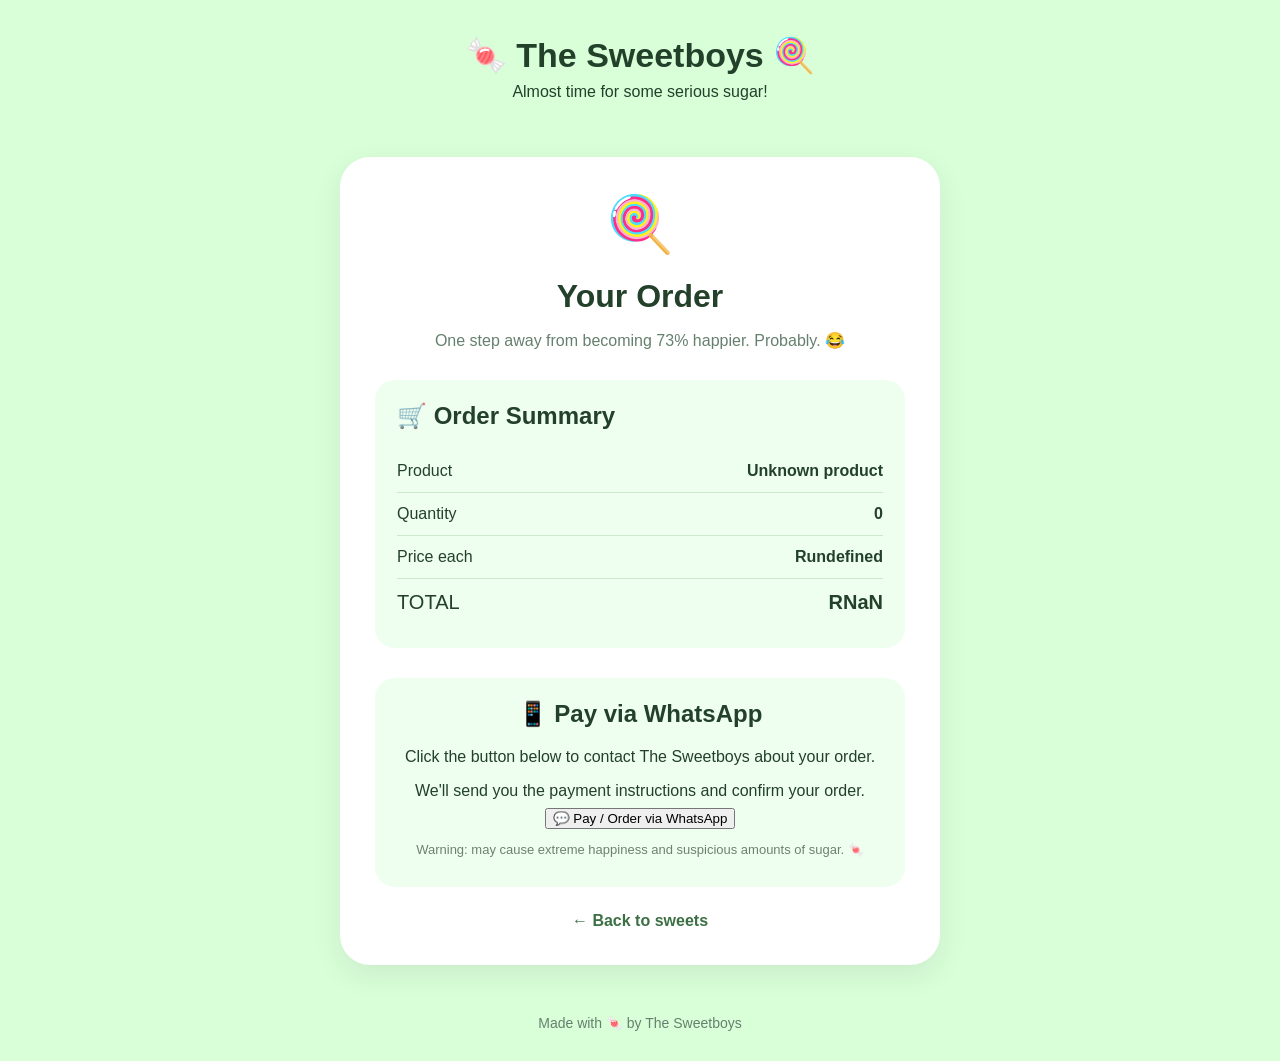
<file: index2.html>
<!DOCTYPE html>
<html lang="en">

<head>

    <meta charset="UTF-8">

    <meta name="viewport"
          content="width=device-width, initial-scale=1.0">

    <title>Checkout — The Sweetboys 🍬</title>

    <link rel="stylesheet" href="style2.css">

</head>


<body>


<header>

    <div class="logo">
        🍬 The Sweetboys 🍭
    </div>

    <p>
        Almost time for some serious sugar!
    </p>

</header>


<main class="checkout-container">


    <div class="checkout-card">


        <div class="big-candy">
            🍭
        </div>


        <h1>
            Your Order
        </h1>


        <p class="joke">
            One step away from becoming 73% happier.
            Probably. 😂
        </p>


        <!-- ORDER SUMMARY -->

        <section class="order-summary">

            <h2>
                🛒 Order Summary
            </h2>


            <div class="order-row">

                <span>
                    Product
                </span>

                <strong id="product">
                    -
                </strong>

            </div>


            <div class="order-row">

                <span>
                    Quantity
                </span>

                <strong id="quantity">
                    -
                </strong>

            </div>


            <div class="order-row">

                <span>
                    Price each
                </span>

                <strong id="price">
                    -
                </strong>

            </div>


            <div class="order-row total-row">

                <span>
                    TOTAL
                </span>

                <strong id="total">
                    R0
                </strong>

            </div>

        </section>


        <!-- PAYMENT -->

        <section class="payment-box">

            <h2>
                📱 Pay via WhatsApp
            </h2>


            <p>
                Click the button below to contact
                The Sweetboys about your order.
            </p>


            <p class="payment-instruction">

                We'll send you the payment instructions
                and confirm your order.

            </p>


            <button
                class="whatsapp-button"
                onclick="openWhatsApp()">

                💬 Pay / Order via WhatsApp

            </button>


            <p class="small-joke">

                Warning: may cause extreme happiness
                and suspicious amounts of sugar. 🍬

            </p>

        </section>


        <!-- BACK -->

        <a
            href="index.html"
            class="back-button">

            ← Back to sweets

        </a>


    </div>

</main>


<footer>

    Made with 🍬 by The Sweetboys

</footer>



<script>


/* =================================
   GET ORDER FROM URL
================================= */

const params =
    new URLSearchParams(window.location.search);


const product =
    params.get("product");


const quantity =
    Number(params.get("quantity"));



/* =================================
   PRODUCT PRICES
================================= */

const prices = {

    "Candy Lollipop": 88,

    "Entrepreneur Pack: Candy Cicles": 100,

    "Entrepreneur Pack: Candy Orange Slices": 100

};



/* =================================
   FIND PRICE
================================= */

const pricePerUnit =
    prices[product];



/* =================================
   CALCULATE TOTAL
================================= */

const total =
    pricePerUnit * quantity;



/* =================================
   DISPLAY INFORMATION
================================= */

document.getElementById("product")
    .textContent =
    product || "Unknown product";


document.getElementById("quantity")
    .textContent =
    quantity || 0;


document.getElementById("price")
    .textContent =
    "R" + pricePerUnit;


document.getElementById("total")
    .textContent =
    "R" + total;



/* =================================
   WHATSAPP
================================= */

function openWhatsApp() {


    const message =

        "🍬 THE SWEETBOYS ORDER 🍬\n\n" +

        "Product: " + product + "\n" +

        "Quantity: " + quantity + "\n" +

        "Price each: R" + pricePerUnit + "\n" +

        "TOTAL: R" + total + "\n\n" +

        "Hi! I'd like to place this order. " +
        "Please send me the payment instructions. 🍭";


    const whatsappNumber =
        "27814981712";


    const whatsappURL =

        "https://wa.me/" +
        whatsappNumber +
        "?text=" +
        encodeURIComponent(message);


    window.open(
        whatsappURL,
        "_blank"
    );

}


</script>


</body>

</html>
</file>
<file: style2.css>
/* =========================
   GENERAL
========================= */

* {
    box-sizing: border-box;
}


body {

    margin: 0;

    font-family:
        Arial,
        sans-serif;

    background: #d9ffd9;

    color: #23402b;

}


/* =========================
   HEADER
========================= */

header {

    text-align: center;

    padding: 35px 20px 20px;

}


.logo {

    font-size: 34px;

    font-weight: bold;

}


header p {

    margin-top: 8px;

    font-size: 16px;

}


/* =========================
   CHECKOUT
========================= */

.checkout-container {

    display: flex;

    justify-content: center;

    padding: 20px;

}


.checkout-card {

    width: 100%;

    max-width: 600px;

    background: white;

    border-radius: 30px;

    padding: 35px;

    box-shadow:
        0 10px 30px rgba(0, 0, 0, 0.08);

}


/* =========================
   TOP
========================= */

.big-candy {

    font-size: 55px;

    text-align: center;

}


h1 {

    text-align: center;

    margin-bottom: 10px;

}


.joke {

    text-align: center;

    color: #66806d;

}


/* =========================
   SECTIONS
========================= */

.order-summary,
.details,
.payment-box {

    margin-top: 30px;

    padding: 22px;

    border-radius: 20px;

    background: #efffef;

}


h2 {

    margin-top: 0;

}


/* =========================
   ORDER SUMMARY
========================= */

.order-row {

    display: flex;

    justify-content: space-between;

    gap: 20px;

    padding: 12px 0;

    border-bottom:
        1px solid #cde8cd;

}


.total-row {

    border-bottom: none;

    font-size: 20px;

}


/* =========================
   FORM
========================= */

.details label {

    display: block;

    margin-top: 15px;

    margin-bottom: 6px;

    font-weight: bold;

}


input,
textarea {

    width: 100%;

    padding: 13px;

    border: 2px solid #cce8cc;

    border-radius: 14px;

    font-size: 15px;

    outline: none;

}


input:focus,
textarea:focus {

    border-color: #7bc47b;

}


textarea {

    min-height: 100px;

    resize: vertical;

}


/* =========================
   PAYMENT
========================= */

.payment-box {

    text-align: center;

}


.payment-box p {

    margin-bottom: 8px;

}


.small-joke {

    font-size: 13px;

    color: #708070;

}


/* =========================
   BUTTON
========================= */

.pay-button {

    width: 100%;

    margin-top: 15px;

    padding: 16px;

    border: none;

    border-radius: 18px;

    background: #91df91;

    color: #17351d;

    font-size: 17px;

    font-weight: bold;

    cursor: pointer;

    transition:
        transform 0.2s ease,
        background 0.2s ease;

}


.pay-button:hover {

    background: #7bd47b;

    transform: scale(1.03);

}


.pay-button:active {

    transform: scale(0.97);

}


/* =========================
   BACK BUTTON
========================= */

.back-button {

    display: block;

    text-align: center;

    margin-top: 25px;

    color: #3c7044;

    text-decoration: none;

    font-weight: bold;

}


.back-button:hover {

    text-decoration: underline;

}


/* =========================
   FOOTER
========================= */

footer {

    text-align: center;

    padding: 30px;

    color: #66806d;

    font-size: 14px;

}


/* =========================
   MOBILE
========================= */

@media (max-width: 600px) {

    .checkout-card {

        padding: 22px;

    }

    .logo {

        font-size: 27px;

    }

}
</file>
